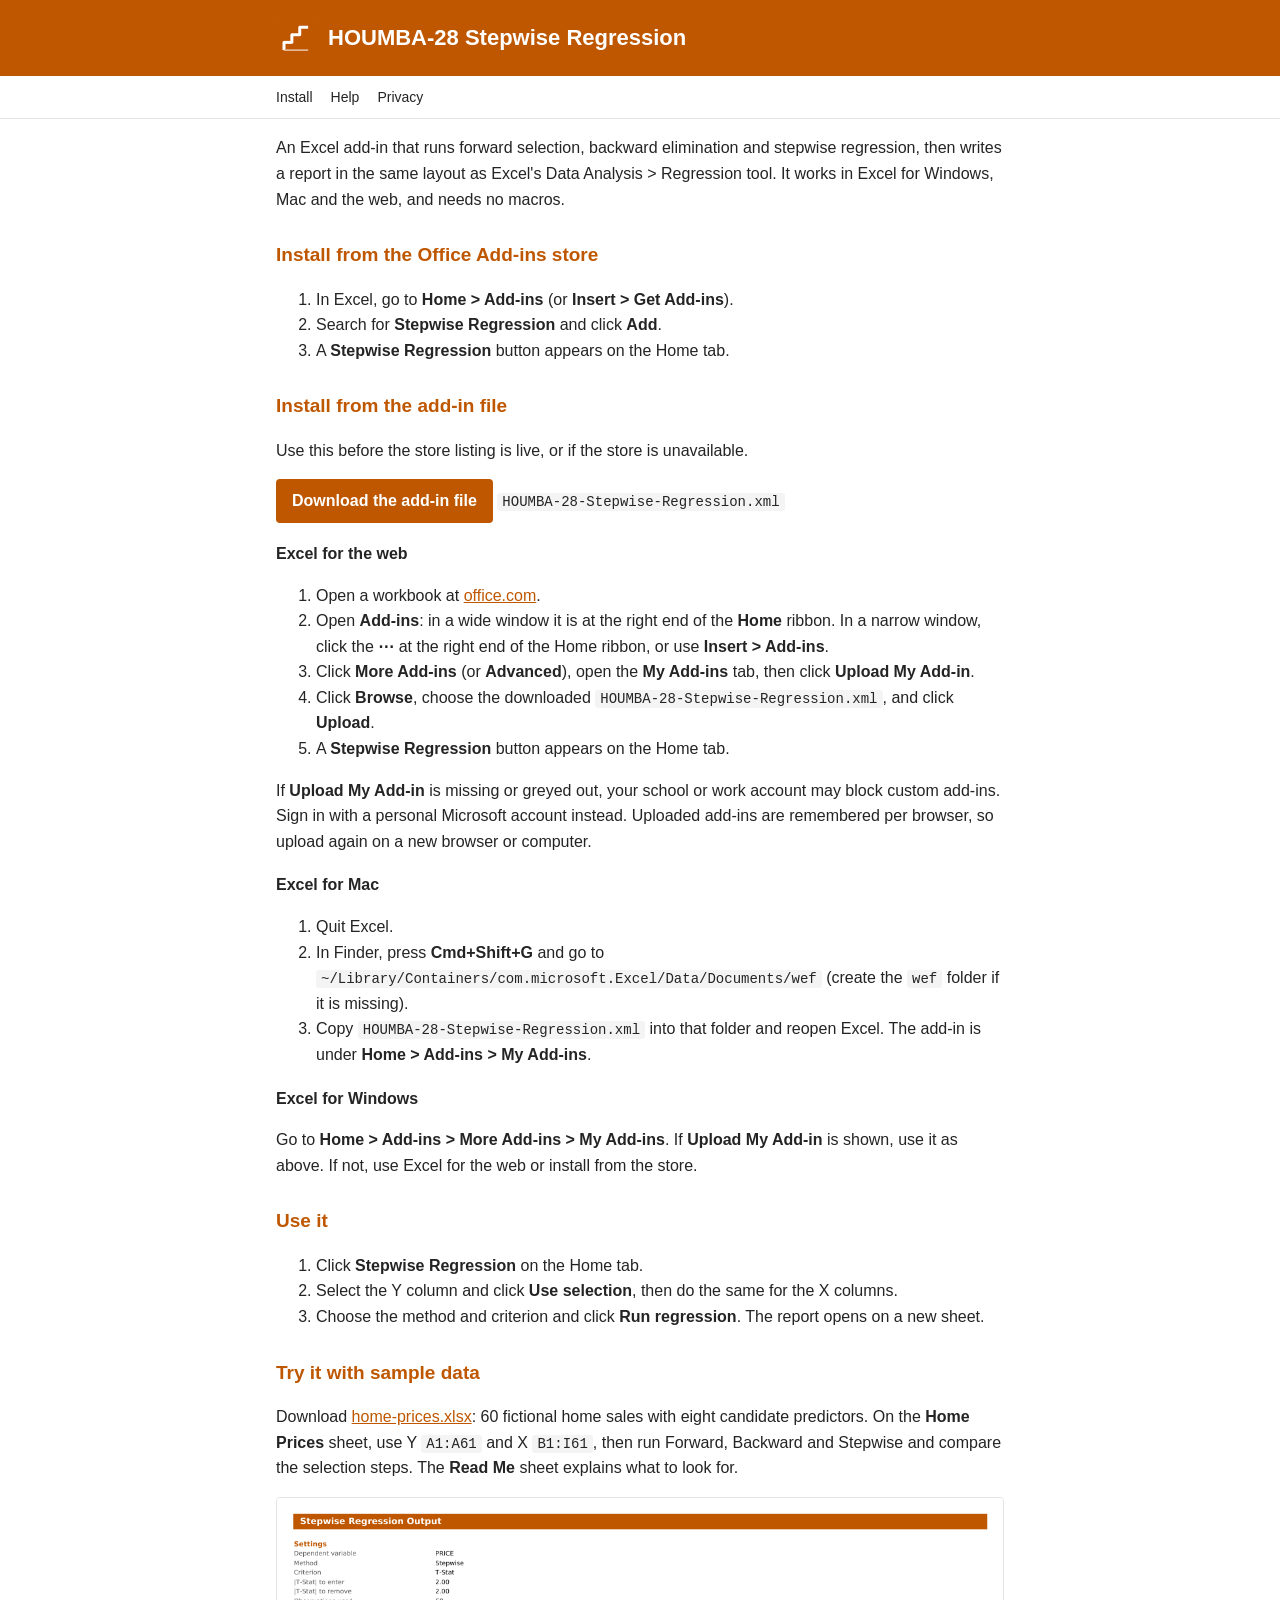
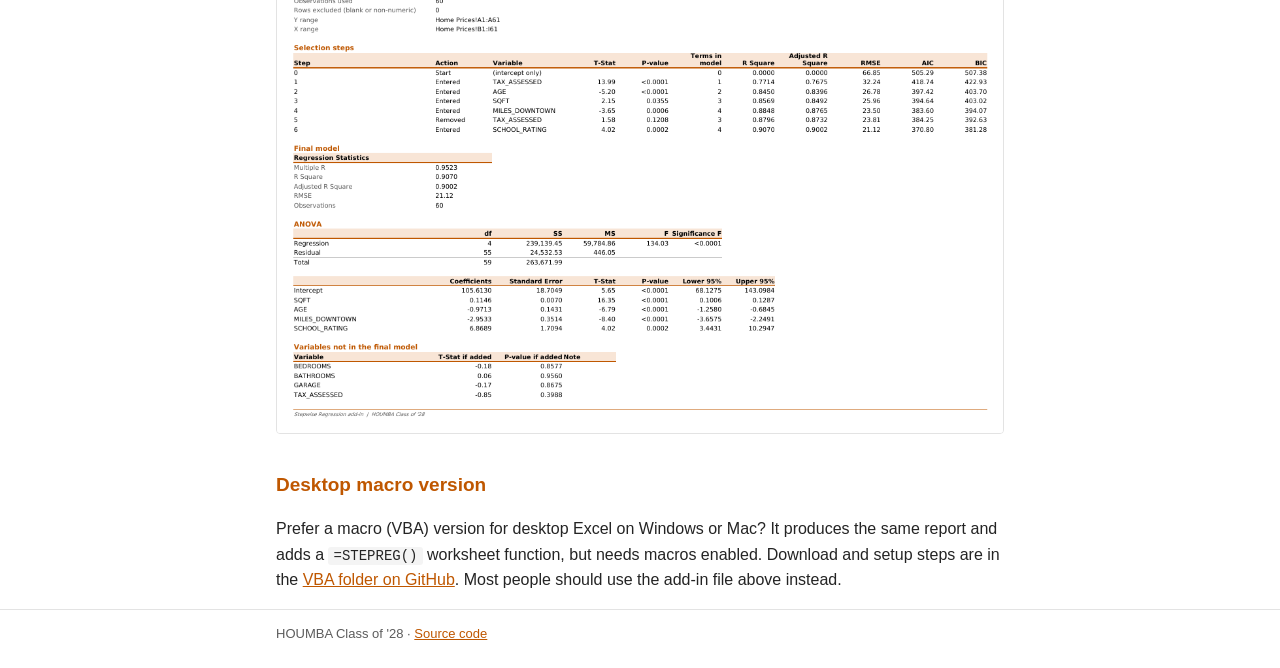
<file: docs/index.html>
<!doctype html>
<html lang="en">
<head>
  <meta charset="utf-8">
  <meta name="viewport" content="width=device-width, initial-scale=1">
  <title>HOUMBA-28 Stepwise Regression</title>
  <link rel="icon" href="assets/icon-32.png">
  <link rel="stylesheet" href="page.css">
</head>
<body>
  <header><div class="wrap"><img src="assets/icon-80.png" alt=""><h1>HOUMBA-28 Stepwise Regression</h1></div></header>
  <nav><div class="wrap"><a href="index.html">Install</a><a href="support.html">Help</a><a href="privacy.html">Privacy</a></div></nav>
  <main class="wrap">
    <p>An Excel add-in that runs forward selection, backward elimination and stepwise regression, then writes a report in the same layout as Excel's Data Analysis &gt; Regression tool. It works in Excel for Windows, Mac and the web, and needs no macros.</p>

    <h2>Install from the Office Add-ins store</h2>
    <ol>
      <li>In Excel, go to <strong>Home &gt; Add-ins</strong> (or <strong>Insert &gt; Get Add-ins</strong>).</li>
      <li>Search for <strong>Stepwise Regression</strong> and click <strong>Add</strong>.</li>
      <li>A <strong>Stepwise Regression</strong> button appears on the Home tab.</li>
    </ol>

    <h2>Install from the add-in file</h2>
    <p>Use this before the store listing is live, or if the store is unavailable.</p>
    <p><a class="button" href="HOUMBA-28-Stepwise-Regression.xml" download>Download the add-in file</a> <code>HOUMBA-28-Stepwise-Regression.xml</code></p>
    <h3>Excel for the web</h3>
    <ol>
      <li>Open a workbook at <a href="https://www.office.com/launch/excel">office.com</a>.</li>
      <li>Open <strong>Add-ins</strong>: in a wide window it is at the right end of the <strong>Home</strong> ribbon. In a narrow window, click the <strong>&#8943;</strong> at the right end of the Home ribbon, or use <strong>Insert &gt; Add-ins</strong>.</li>
      <li>Click <strong>More Add-ins</strong> (or <strong>Advanced</strong>), open the <strong>My Add-ins</strong> tab, then click <strong>Upload My Add-in</strong>.</li>
      <li>Click <strong>Browse</strong>, choose the downloaded <code>HOUMBA-28-Stepwise-Regression.xml</code>, and click <strong>Upload</strong>.</li>
      <li>A <strong>Stepwise Regression</strong> button appears on the Home tab.</li>
    </ol>
    <p>If <strong>Upload My Add-in</strong> is missing or greyed out, your school or work account may block custom add-ins. Sign in with a personal Microsoft account instead. Uploaded add-ins are remembered per browser, so upload again on a new browser or computer.</p>
    <h3>Excel for Mac</h3>
    <ol>
      <li>Quit Excel.</li>
      <li>In Finder, press <strong>Cmd+Shift+G</strong> and go to <code>~/Library/Containers/com.microsoft.Excel/Data/Documents/wef</code> (create the <code>wef</code> folder if it is missing).</li>
      <li>Copy <code>HOUMBA-28-Stepwise-Regression.xml</code> into that folder and reopen Excel. The add-in is under <strong>Home &gt; Add-ins &gt; My Add-ins</strong>.</li>
    </ol>
    <h3>Excel for Windows</h3>
    <p>Go to <strong>Home &gt; Add-ins &gt; More Add-ins &gt; My Add-ins</strong>. If <strong>Upload My Add-in</strong> is shown, use it as above. If not, use Excel for the web or install from the store.</p>

    <h2>Use it</h2>
    <ol>
      <li>Click <strong>Stepwise Regression</strong> on the Home tab.</li>
      <li>Select the Y column and click <strong>Use selection</strong>, then do the same for the X columns.</li>
      <li>Choose the method and criterion and click <strong>Run regression</strong>. The report opens on a new sheet.</li>
    </ol>
    <h2>Try it with sample data</h2>
    <p>Download <a href="sample/home-prices.xlsx">home-prices.xlsx</a>: 60 fictional home sales with eight candidate predictors. On the <strong>Home Prices</strong> sheet, use Y <code>A1:A61</code> and X <code>B1:I61</code>, then run Forward, Backward and Stepwise and compare the selection steps. The <strong>Read Me</strong> sheet explains what to look for.</p>
    <p><img class="shot" src="assets/report-preview.png" alt="Example report showing selection steps, regression statistics, ANOVA and coefficients"></p>
    <h2>Desktop macro version</h2>
    <p>Prefer a macro (VBA) version for desktop Excel on Windows or Mac? It produces the same report and adds a <code>=STEPREG()</code> worksheet function, but needs macros enabled. Download and setup steps are in the <a data-repo-link="/tree/main/vba" href="#">VBA folder on GitHub</a>. Most people should use the add-in file above instead.</p>
  </main>
  <footer><div class="wrap">HOUMBA Class of '28 &middot; <a data-repo-link="" href="#">Source code</a></div></footer>
  <script src="nav.js"></script>
</body>
</html>
</file>
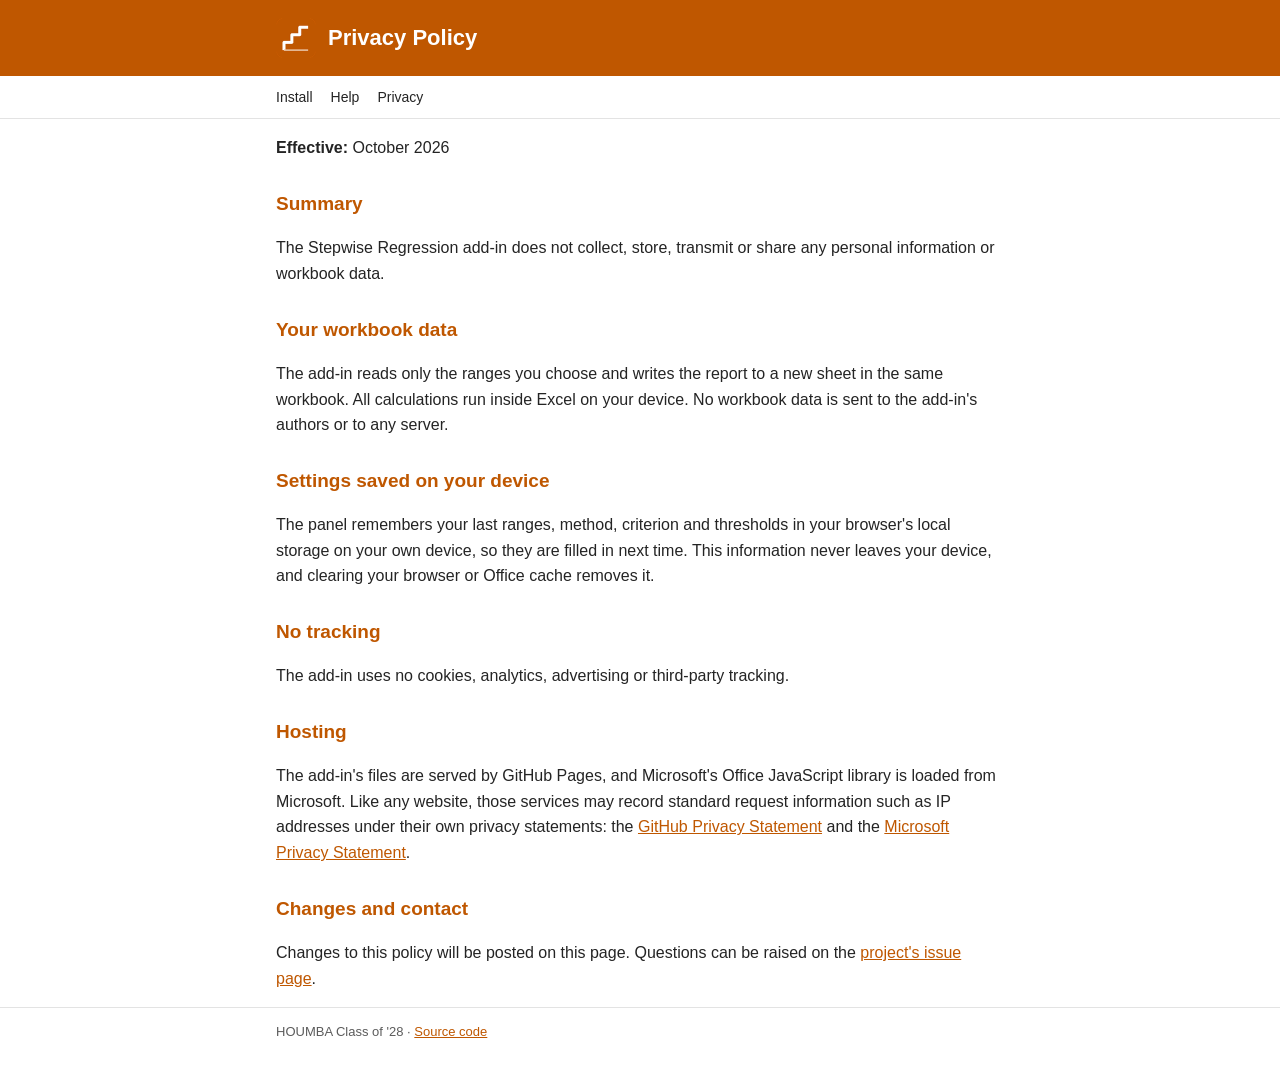
<file: docs/privacy.html>
<!doctype html>
<html lang="en">
<head>
  <meta charset="utf-8">
  <meta name="viewport" content="width=device-width, initial-scale=1">
  <title>HOUMBA-28 Stepwise Regression Privacy Policy</title>
  <link rel="icon" href="assets/icon-32.png">
  <link rel="stylesheet" href="page.css">
</head>
<body>
  <header><div class="wrap"><img src="assets/icon-80.png" alt=""><h1>Privacy Policy</h1></div></header>
  <nav><div class="wrap"><a href="index.html">Install</a><a href="support.html">Help</a><a href="privacy.html">Privacy</a></div></nav>
  <main class="wrap">
    <p><strong>Effective:</strong> October 2026</p>

    <h2>Summary</h2>
    <p>The Stepwise Regression add-in does not collect, store, transmit or share any personal information or workbook data.</p>

    <h2>Your workbook data</h2>
    <p>The add-in reads only the ranges you choose and writes the report to a new sheet in the same workbook. All calculations run inside Excel on your device. No workbook data is sent to the add-in's authors or to any server.</p>

    <h2>Settings saved on your device</h2>
    <p>The panel remembers your last ranges, method, criterion and thresholds in your browser's local storage on your own device, so they are filled in next time. This information never leaves your device, and clearing your browser or Office cache removes it.</p>

    <h2>No tracking</h2>
    <p>The add-in uses no cookies, analytics, advertising or third-party tracking.</p>

    <h2>Hosting</h2>
    <p>The add-in's files are served by GitHub Pages, and Microsoft's Office JavaScript library is loaded from Microsoft. Like any website, those services may record standard request information such as IP addresses under their own privacy statements: the <a href="https://docs.github.com/en/site-policy/privacy-policies/github-general-privacy-statement">GitHub Privacy Statement</a> and the <a href="https://privacy.microsoft.com/privacystatement">Microsoft Privacy Statement</a>.</p>

    <h2>Changes and contact</h2>
    <p>Changes to this policy will be posted on this page. Questions can be raised on the <a data-repo-link="/issues" href="#">project's issue page</a>.</p>
  </main>
  <footer><div class="wrap">HOUMBA Class of '28 &middot; <a data-repo-link="" href="#">Source code</a></div></footer>
  <script src="nav.js"></script>
</body>
</html>
</file>
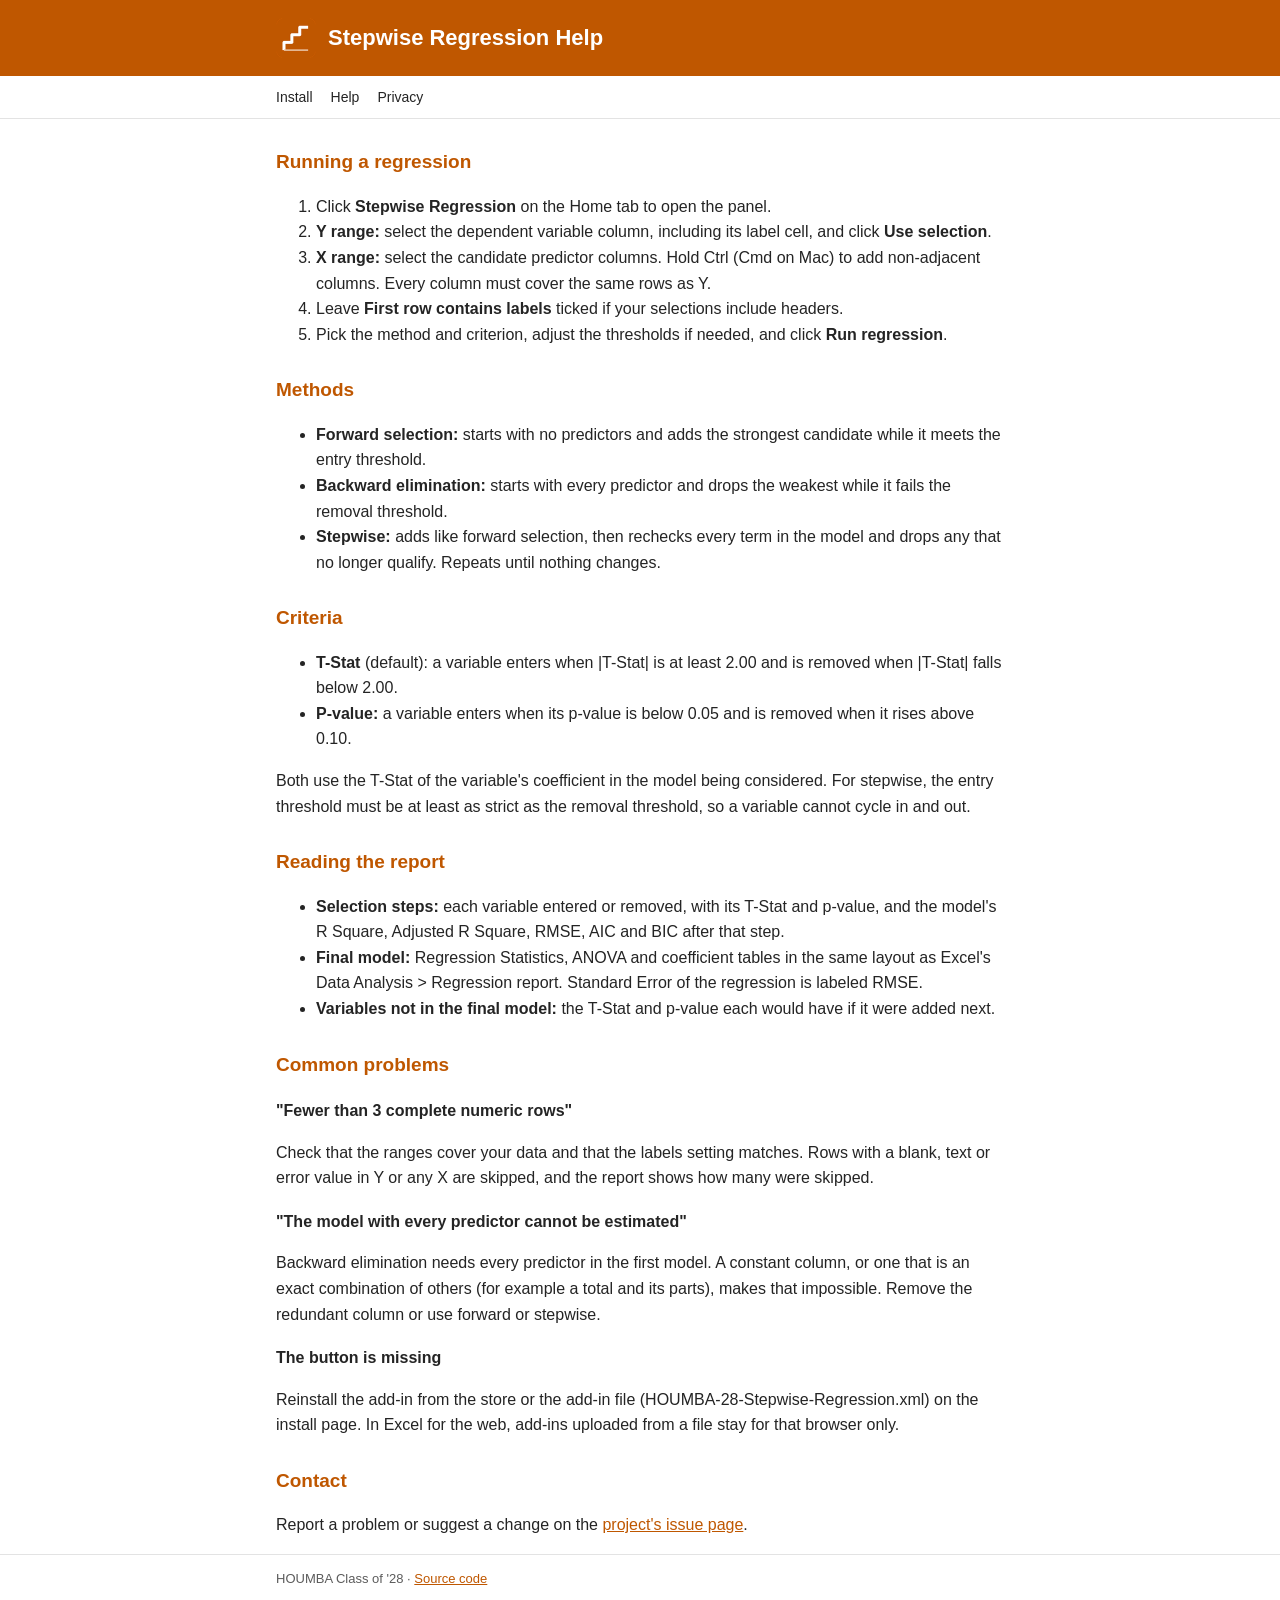
<file: docs/support.html>
<!doctype html>
<html lang="en">
<head>
  <meta charset="utf-8">
  <meta name="viewport" content="width=device-width, initial-scale=1">
  <title>HOUMBA-28 Stepwise Regression Help</title>
  <link rel="icon" href="assets/icon-32.png">
  <link rel="stylesheet" href="page.css">
</head>
<body>
  <header><div class="wrap"><img src="assets/icon-80.png" alt=""><h1>Stepwise Regression Help</h1></div></header>
  <nav><div class="wrap"><a href="index.html">Install</a><a href="support.html">Help</a><a href="privacy.html">Privacy</a></div></nav>
  <main class="wrap">
    <h2>Running a regression</h2>
    <ol>
      <li>Click <strong>Stepwise Regression</strong> on the Home tab to open the panel.</li>
      <li><strong>Y range:</strong> select the dependent variable column, including its label cell, and click <strong>Use selection</strong>.</li>
      <li><strong>X range:</strong> select the candidate predictor columns. Hold Ctrl (Cmd on Mac) to add non-adjacent columns. Every column must cover the same rows as Y.</li>
      <li>Leave <strong>First row contains labels</strong> ticked if your selections include headers.</li>
      <li>Pick the method and criterion, adjust the thresholds if needed, and click <strong>Run regression</strong>.</li>
    </ol>

    <h2>Methods</h2>
    <ul>
      <li><strong>Forward selection:</strong> starts with no predictors and adds the strongest candidate while it meets the entry threshold.</li>
      <li><strong>Backward elimination:</strong> starts with every predictor and drops the weakest while it fails the removal threshold.</li>
      <li><strong>Stepwise:</strong> adds like forward selection, then rechecks every term in the model and drops any that no longer qualify. Repeats until nothing changes.</li>
    </ul>

    <h2>Criteria</h2>
    <ul>
      <li><strong>T-Stat</strong> (default): a variable enters when |T-Stat| is at least 2.00 and is removed when |T-Stat| falls below 2.00.</li>
      <li><strong>P-value:</strong> a variable enters when its p-value is below 0.05 and is removed when it rises above 0.10.</li>
    </ul>
    <p>Both use the T-Stat of the variable's coefficient in the model being considered. For stepwise, the entry threshold must be at least as strict as the removal threshold, so a variable cannot cycle in and out.</p>

    <h2>Reading the report</h2>
    <ul>
      <li><strong>Selection steps:</strong> each variable entered or removed, with its T-Stat and p-value, and the model's R Square, Adjusted R Square, RMSE, AIC and BIC after that step.</li>
      <li><strong>Final model:</strong> Regression Statistics, ANOVA and coefficient tables in the same layout as Excel's Data Analysis &gt; Regression report. Standard Error of the regression is labeled RMSE.</li>
      <li><strong>Variables not in the final model:</strong> the T-Stat and p-value each would have if it were added next.</li>
    </ul>

    <h2>Common problems</h2>
    <h3>"Fewer than 3 complete numeric rows"</h3>
    <p>Check that the ranges cover your data and that the labels setting matches. Rows with a blank, text or error value in Y or any X are skipped, and the report shows how many were skipped.</p>
    <h3>"The model with every predictor cannot be estimated"</h3>
    <p>Backward elimination needs every predictor in the first model. A constant column, or one that is an exact combination of others (for example a total and its parts), makes that impossible. Remove the redundant column or use forward or stepwise.</p>
    <h3>The button is missing</h3>
    <p>Reinstall the add-in from the store or the add-in file (HOUMBA-28-Stepwise-Regression.xml) on the install page. In Excel for the web, add-ins uploaded from a file stay for that browser only.</p>

    <h2>Contact</h2>
    <p>Report a problem or suggest a change on the <a data-repo-link="/issues" href="#">project's issue page</a>.</p>
  </main>
  <footer><div class="wrap">HOUMBA Class of '28 &middot; <a data-repo-link="" href="#">Source code</a></div></footer>
  <script src="nav.js"></script>
</body>
</html>
</file>
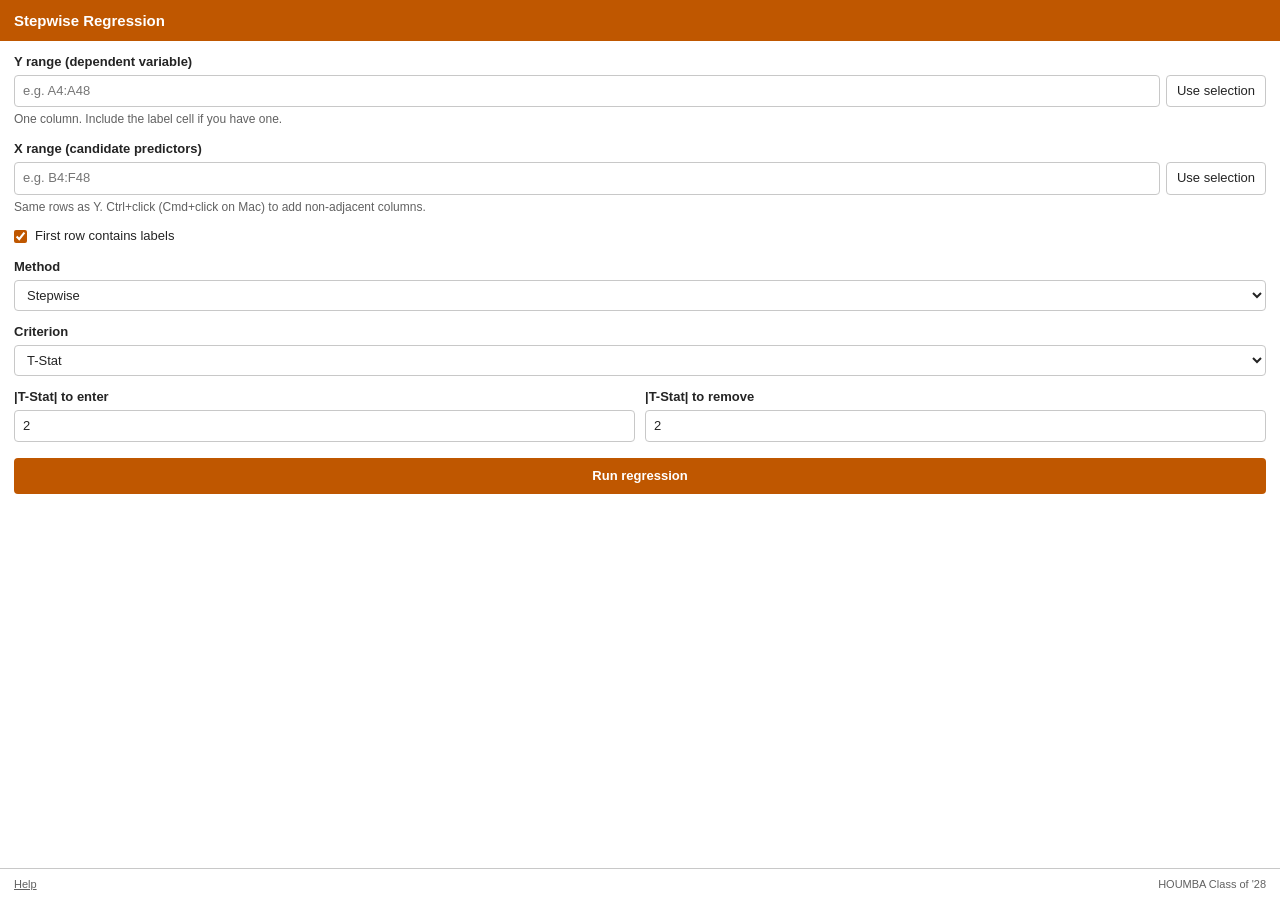
<file: docs/taskpane.html>
<!doctype html>
<html lang="en">
<head>
  <meta charset="utf-8">
  <meta name="viewport" content="width=device-width, initial-scale=1">
  <title>Stepwise Regression</title>
  <script src="https://appsforoffice.microsoft.com/lib/1/hosted/office.js"></script>
  <link rel="stylesheet" href="taskpane.css">
</head>
<body>
  <header class="bar">Stepwise Regression</header>

  <main>
    <section class="field">
      <label for="yRange">Y range (dependent variable)</label>
      <div class="pick">
        <input id="yRange" type="text" spellcheck="false" placeholder="e.g. A4:A48">
        <button type="button" class="secondary" data-pick="yRange">Use selection</button>
      </div>
      <p class="hint">One column. Include the label cell if you have one.</p>
    </section>

    <section class="field">
      <label for="xRange">X range (candidate predictors)</label>
      <div class="pick">
        <input id="xRange" type="text" spellcheck="false" placeholder="e.g. B4:F48">
        <button type="button" class="secondary" data-pick="xRange">Use selection</button>
      </div>
      <p class="hint">Same rows as Y. Ctrl+click (Cmd+click on Mac) to add non-adjacent columns.</p>
    </section>

    <section class="field check">
      <input id="hasLabels" type="checkbox" checked>
      <label for="hasLabels">First row contains labels</label>
    </section>

    <section class="field">
      <label for="method">Method</label>
      <select id="method">
        <option value="1">Forward selection</option>
        <option value="2">Backward elimination</option>
        <option value="3" selected>Stepwise</option>
      </select>
    </section>

    <section class="field">
      <label for="criterion">Criterion</label>
      <select id="criterion">
        <option value="1" selected>T-Stat</option>
        <option value="2">P-value</option>
      </select>
    </section>

    <section class="field two">
      <div>
        <label for="enter" id="enterLabel">|T-Stat| to enter</label>
        <input id="enter" type="number" step="0.01" min="0" value="2">
      </div>
      <div>
        <label for="remove" id="removeLabel">|T-Stat| to remove</label>
        <input id="remove" type="number" step="0.01" min="0" value="2">
      </div>
    </section>

    <button type="button" id="run" class="primary">Run regression</button>
    <div id="status" role="status" aria-live="polite"></div>
  </main>

  <footer>
    <a href="support.html" target="_blank" rel="noopener">Help</a>
    <span>HOUMBA Class of '28</span>
  </footer>

  <script src="stepwise.js"></script>
  <script src="report.js"></script>
  <script src="taskpane.js"></script>
</body>
</html>
</file>
<file: docs/page.css>
:root { --orange: #bf5700; --text: #242424; --muted: #5c5c5c; --bg: #ffffff; --rule: #e3e3e3; --code: #f4f4f4; }
@media (prefers-color-scheme: dark) {
  :root { --text: #ececec; --muted: #b4b4b4; --bg: #1b1b1b; --rule: #3a3a3a; --code: #2a2a2a; }
}
* { box-sizing: border-box; }
body { margin: 0; background: var(--bg); color: var(--text); font: 16px/1.6 "Segoe UI", -apple-system, BlinkMacSystemFont, Roboto, sans-serif; }
header { background: var(--orange); color: #fff; padding: 18px 16px; }
header .wrap { display: flex; align-items: center; gap: 12px; }
header img { width: 40px; height: 40px; }
header h1 { margin: 0; font-size: 22px; font-weight: 600; }
nav { border-bottom: 1px solid var(--rule); }
nav .wrap { display: flex; gap: 18px; padding-top: 10px; padding-bottom: 10px; font-size: 14px; }
nav a { color: var(--text); text-decoration: none; }
nav a:hover { color: var(--orange); }
.wrap { max-width: 760px; margin: 0 auto; padding: 0 16px; }
main { padding: 8px 0 40px; }
h2 { color: var(--orange); font-size: 19px; margin: 28px 0 8px; }
h3 { font-size: 16px; margin: 18px 0 4px; }
code { background: var(--code); padding: 1px 5px; border-radius: 3px; font-size: 14px; }
a { color: var(--orange); }
.button { display: inline-block; background: var(--orange); color: #fff; padding: 9px 16px; border-radius: 4px; text-decoration: none; font-weight: 600; }
footer { border-top: 1px solid var(--rule); color: var(--muted); font-size: 13px; padding: 14px 0 24px; }
img.shot { max-width: 100%; border: 1px solid var(--rule); border-radius: 4px; }
</file>
<file: docs/taskpane.css>
:root {
  --orange: #bf5700;
  --orange-dark: #9a4600;
  --tint: #f8e5d6;
  --text: #242424;
  --muted: #616161;
  --border: #c8c8c8;
  --bg: #ffffff;
  --field-bg: #ffffff;
  --error: #a4262c;
  --ok: #107c10;
}

@media (prefers-color-scheme: dark) {
  :root {
    --text: #f0f0f0;
    --muted: #b0b0b0;
    --border: #5a5a5a;
    --bg: #1f1f1f;
    --field-bg: #2b2b2b;
    --tint: #3a2a1e;
    --error: #f1707b;
    --ok: #6ccb5f;
  }
}

* { box-sizing: border-box; }

body {
  margin: 0;
  font: 13px/1.4 "Segoe UI", -apple-system, BlinkMacSystemFont, Roboto, "Helvetica Neue", sans-serif;
  color: var(--text);
  background: var(--bg);
  display: flex;
  flex-direction: column;
  min-height: 100vh;
}

.bar {
  background: var(--orange);
  color: #fff;
  font-weight: 600;
  font-size: 15px;
  padding: 10px 14px;
}

main { padding: 12px 14px; flex: 1; }

.field { margin-bottom: 12px; }
.field > label, .two label { display: block; font-weight: 600; margin-bottom: 4px; }

.pick { display: flex; gap: 6px; }
.pick input { flex: 1; min-width: 0; }

input[type="text"], input[type="number"], select {
  width: 100%;
  padding: 6px 8px;
  border: 1px solid var(--border);
  border-radius: 4px;
  background: var(--field-bg);
  color: var(--text);
  font: inherit;
}
input:focus, select:focus, button:focus-visible {
  outline: 2px solid var(--orange);
  outline-offset: 1px;
}
input:disabled { opacity: 0.5; }

.hint { margin: 4px 0 0; color: var(--muted); font-size: 12px; }

.check { display: flex; align-items: center; gap: 8px; }
.check label { font-weight: 400; margin: 0; }
.check input { accent-color: var(--orange); margin: 0; }

.two { display: grid; grid-template-columns: 1fr 1fr; gap: 10px; }

button {
  font: inherit;
  border-radius: 4px;
  cursor: pointer;
}
button.secondary {
  white-space: nowrap;
  padding: 6px 10px;
  border: 1px solid var(--border);
  background: var(--field-bg);
  color: var(--text);
}
button.secondary:hover { border-color: var(--orange); }
button.primary {
  width: 100%;
  margin-top: 4px;
  padding: 9px 12px;
  border: none;
  background: var(--orange);
  color: #fff;
  font-weight: 600;
}
button.primary:hover { background: var(--orange-dark); }
button:disabled { opacity: 0.6; cursor: default; }

#status { margin-top: 12px; min-height: 1.4em; }
#status.error { color: var(--error); }
#status.ok { color: var(--ok); }

footer {
  display: flex;
  justify-content: space-between;
  padding: 8px 14px;
  border-top: 1px solid var(--border);
  font-size: 11px;
  color: var(--muted);
}
footer a { color: var(--muted); }
</file>
